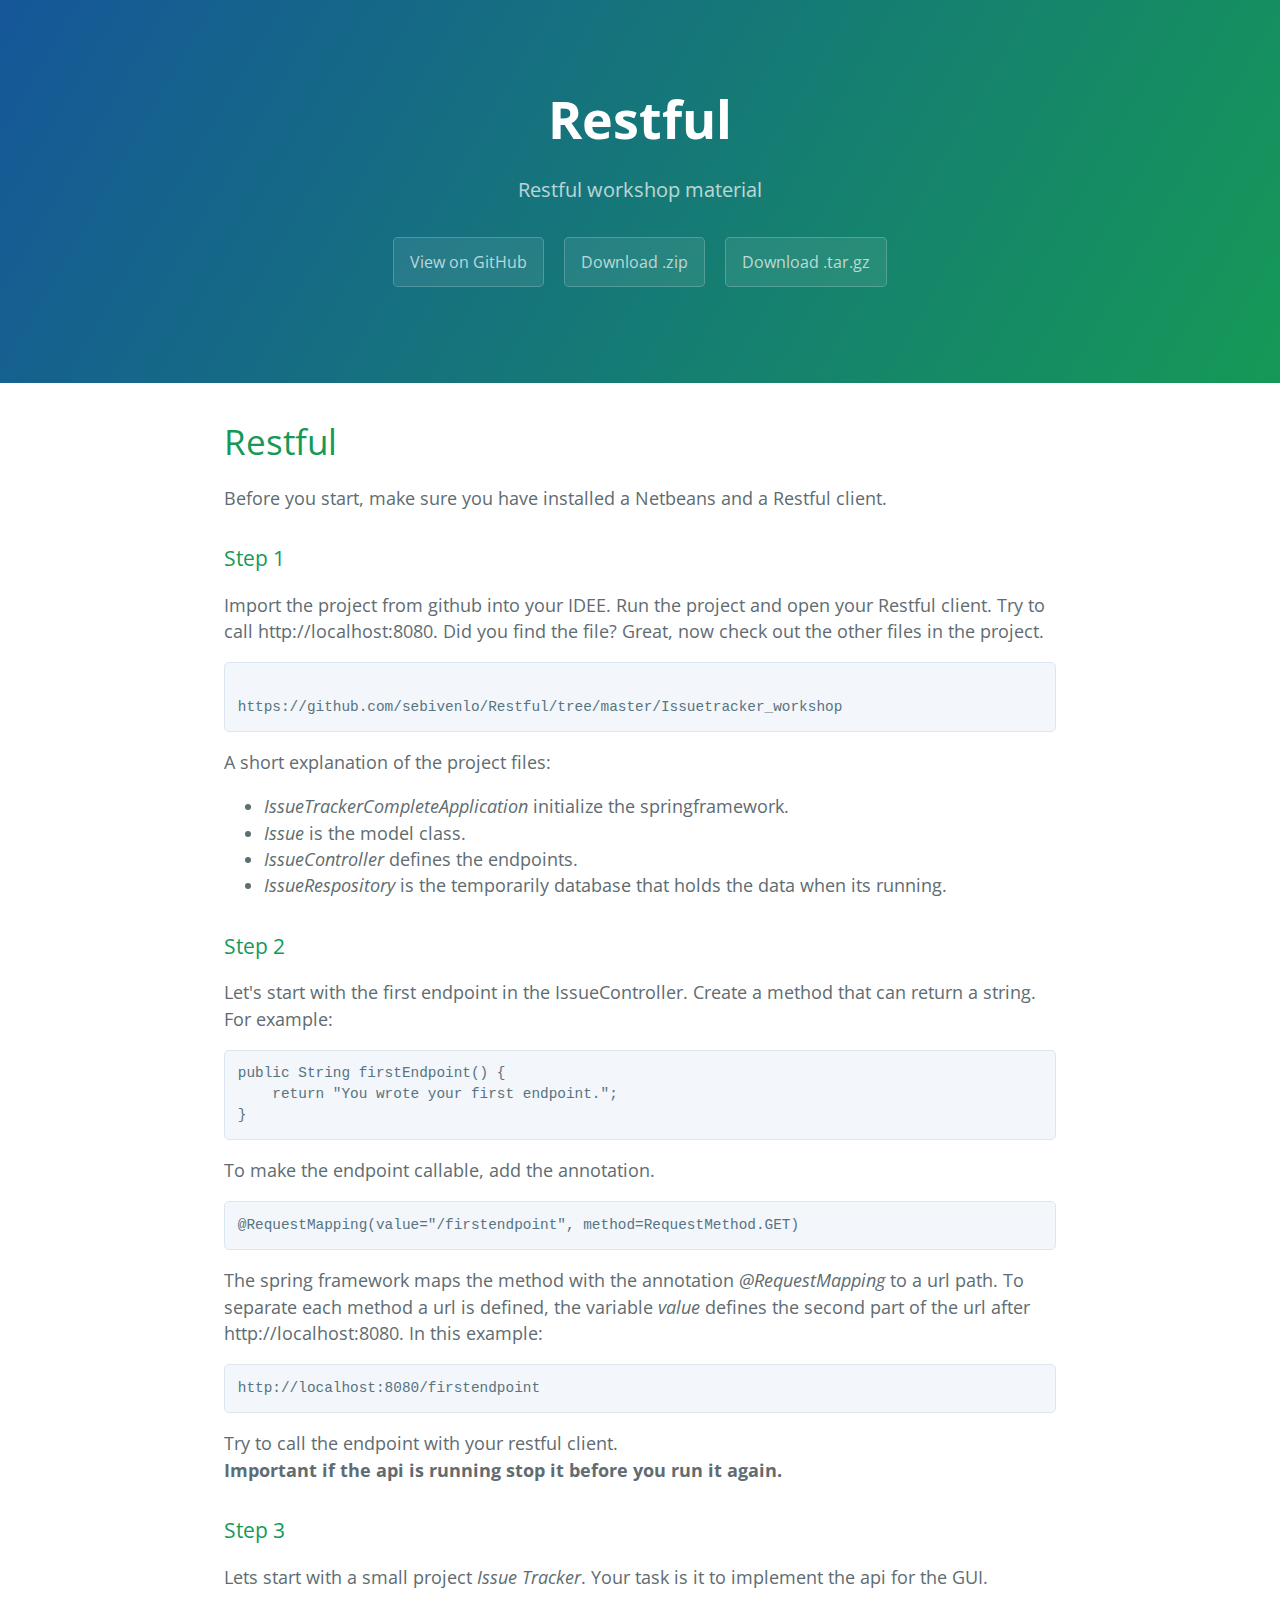
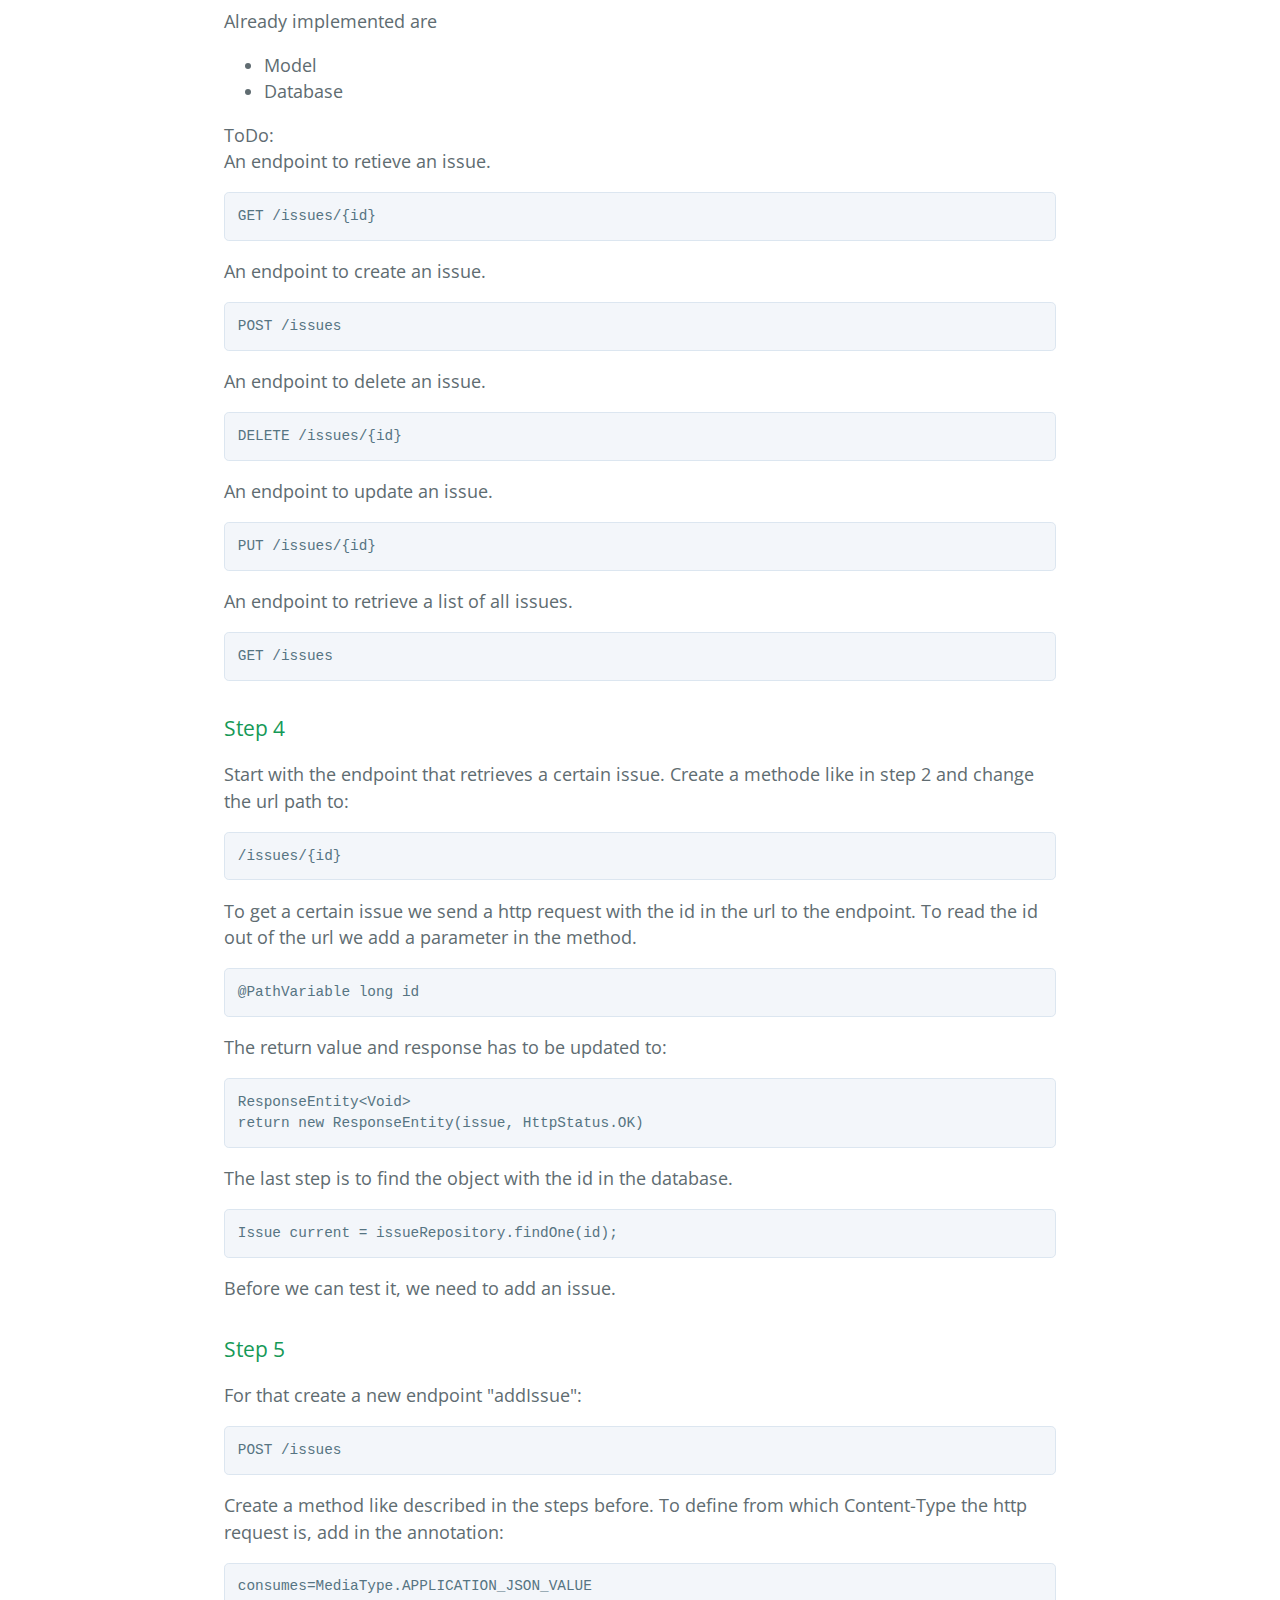
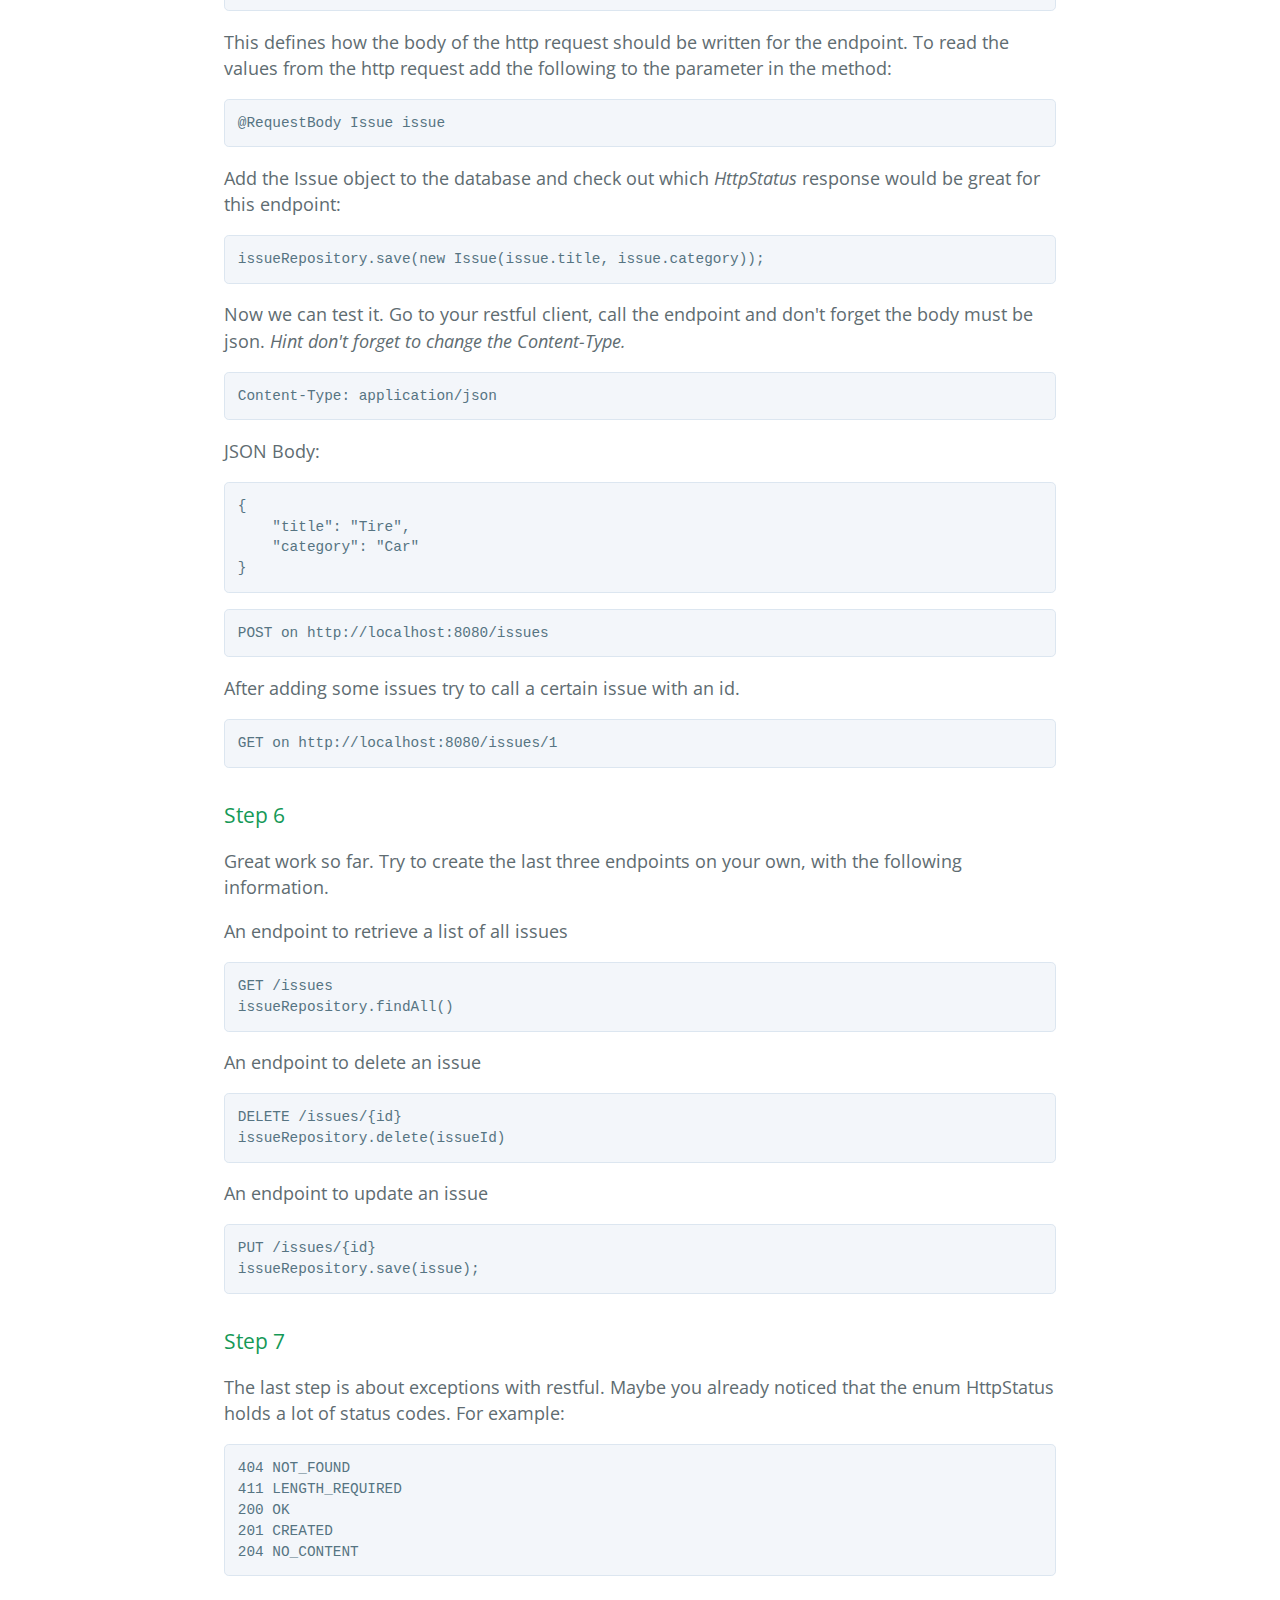
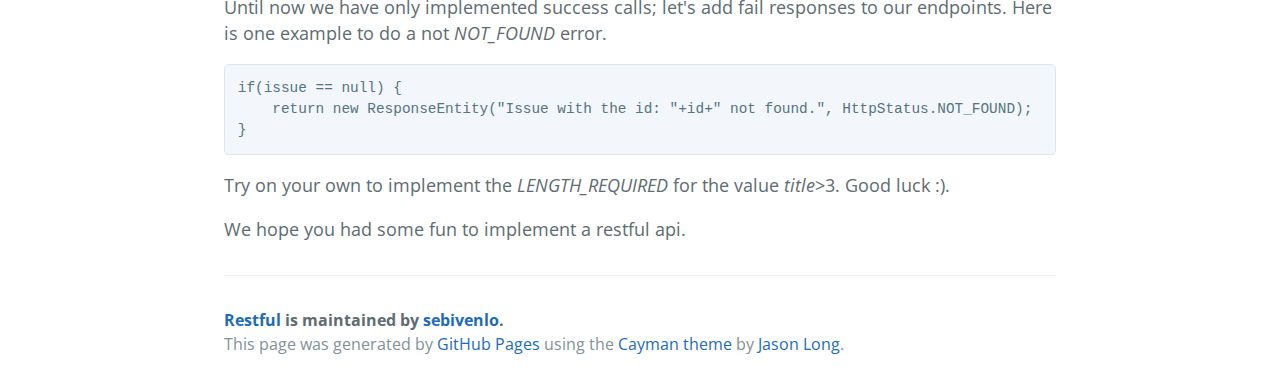
<file: index.html>
<!DOCTYPE html>
<html lang="en-us">
  <head>
    <meta charset="UTF-8">
    <title>Restful by sebivenlo</title>
    <meta name="viewport" content="width=device-width, initial-scale=1">
    <link rel="stylesheet" type="text/css" href="stylesheets/normalize.css" media="screen">
    <link href='https://fonts.googleapis.com/css?family=Open+Sans:400,700' rel='stylesheet' type='text/css'>
    <link rel="stylesheet" type="text/css" href="stylesheets/stylesheet.css" media="screen">
    <link rel="stylesheet" type="text/css" href="stylesheets/github-light.css" media="screen">
  </head>
  <body>
    <section class="page-header">
      <h1 class="project-name">Restful</h1>
      <h2 class="project-tagline">Restful workshop material</h2>
      <a href="https://github.com/sebivenlo/Restful" class="btn">View on GitHub</a>
      <a href="https://github.com/sebivenlo/Restful/zipball/master" class="btn">Download .zip</a>
      <a href="https://github.com/sebivenlo/Restful/tarball/master" class="btn">Download .tar.gz</a>
    </section>

    <section class="main-content">
      <h1>
<a id="restful" class="anchor" href="#restful" aria-hidden="true"><span aria-hidden="true" class="octicon octicon-link"></span></a>Restful</h1>

<p>Before you start, make sure you have installed a Netbeans and a Restful client.</p>

<h3>
<a id="step-1" class="anchor" href="#step-1" aria-hidden="true"><span aria-hidden="true" class="octicon octicon-link"></span></a>Step 1</h3>

<p>Import the project from github into your IDEE. Run the project and open your Restful client. Try to call http://localhost:8080.
Did you find the file? Great, now check out the other files in the project.</p>
<pre><code>
https://github.com/sebivenlo/Restful/tree/master/Issuetracker_workshop
</code></pre>
<p>A short explanation of the project files:</p>
<ul>
<li><em>IssueTrackerCompleteApplication</em> initialize the springframework.</li>
<li><em>Issue</em> is the model class.</li>
<li><em>IssueController</em> defines the endpoints.</li>
<li><em>IssueRespository</em> is the temporarily database that holds the data when its running.</li>
</ul>
<h3>
<a id="step-2" class="anchor" href="#step-2" aria-hidden="true"><span aria-hidden="true" class="octicon octicon-link"></span></a>Step 2</h3>

<p>Let's start with the first endpoint in the IssueController.
Create a method that can return a string. For example:</p>

<pre><code>public String firstEndpoint() {
    return "You wrote your first endpoint.";
}
</code></pre>

<p>To make the endpoint callable, add the annotation.</p>

<pre><code>@RequestMapping(value="/firstendpoint", method=RequestMethod.GET)
</code></pre>

<p>The spring framework maps the method with the annotation <em>@RequestMapping</em> to a url path. To separate each method a url is defined, the variable <em>value</em> defines the second part of the url after http://localhost:8080. 
In this example:</p>

<pre><code>http://localhost:8080/firstendpoint
</code></pre>

<p>Try to call the endpoint with your restful client.<br/>
<strong>Important if the api is running stop it before you run it again.</strong></p>

<h3>
<a id="step-3" class="anchor" href="#step-3" aria-hidden="true"><span aria-hidden="true" class="octicon octicon-link"></span></a>Step 3</h3>

<p>Lets start with a small project <em>Issue Tracker</em>. Your task is it to implement the api for the GUI.</p>

<p>Already implemented are</p>

<ul>
<li>Model</li>
<li>Database</li>
</ul>

<p>ToDo:<br/>
An endpoint to retieve an issue.  </p>

<pre><code>GET /issues/{id} 
</code></pre>

<p>An endpoint to create an issue.   </p>

<pre><code>POST /issues
</code></pre>

<p>An endpoint to delete an issue.                 </p>

<pre><code>DELETE /issues/{id} 
</code></pre>

<p>An endpoint to update an issue.                 </p>

<pre><code>PUT /issues/{id} 
</code></pre>

<p>An endpoint to retrieve a list of all issues.   </p>

<pre><code>GET /issues 
</code></pre>

<h3>
<a id="step-4" class="anchor" href="#step-4" aria-hidden="true"><span aria-hidden="true" class="octicon octicon-link"></span></a>Step 4</h3>

<p>Start with the endpoint that retrieves a certain issue. Create a methode like in step 2 and change the url path to:</p>

<pre><code>/issues/{id}
</code></pre>

<p>To get a certain issue we send a http request with the id in the url to the endpoint. To read the id out of the url we add a parameter in the method.</p>

<pre><code>@PathVariable long id
</code></pre>

<p>The return value and response has to be updated to:</p>

<pre><code>ResponseEntity&lt;Void&gt;
return new ResponseEntity(issue, HttpStatus.OK)
</code></pre>

<p>The last step is to find the object with the id in the database.</p>

<pre><code>Issue current = issueRepository.findOne(id);
</code></pre>

<p>Before we can test it, we need to add an issue.</p>

<h3>
<a id="step-5" class="anchor" href="#step-5" aria-hidden="true"><span aria-hidden="true" class="octicon octicon-link"></span></a>Step 5</h3>

<p>For that create a new endpoint "addIssue":</p>

<pre><code>POST /issues
</code></pre>

<p>Create a method like described in the steps before. To define from which Content-Type the http request is, add in the annotation:</p>

<pre><code>consumes=MediaType.APPLICATION_JSON_VALUE
</code></pre>

<p>This defines how the body of the http request should be written for the endpoint. To read the values from the http request add the following to the parameter in the method:</p>

<pre><code>@RequestBody Issue issue
</code></pre>

<p>Add the Issue object to the database and check out which <em>HttpStatus</em> response would be great for this endpoint:</p>

<pre><code>issueRepository.save(new Issue(issue.title, issue.category));
</code></pre>

<p>Now we can test it. Go to your restful client, call the endpoint and don't forget the body must be json. 
<em>Hint don't forget to change the Content-Type.</em></p>

<pre><code>Content-Type: application/json
</code></pre>

<p>JSON Body:</p>

<pre><code>{
    "title": "Tire",
    "category": "Car"
}
</code></pre>

<pre><code>POST on http://localhost:8080/issues
</code></pre>

<p>After adding some issues try to call a certain issue with an id.</p>

<pre><code>GET on http://localhost:8080/issues/1
</code></pre>

<h3>
<a id="step-6" class="anchor" href="#step-6" aria-hidden="true"><span aria-hidden="true" class="octicon octicon-link"></span></a>Step 6</h3>

<p>Great work so far. Try to create the last three endpoints on your own, with the following information.</p>

<p>An endpoint to retrieve a list of all issues   </p>

<pre><code>GET /issues 
issueRepository.findAll()
</code></pre>

<p>An endpoint to delete an issue                 </p>

<pre><code>DELETE /issues/{id} 
issueRepository.delete(issueId)
</code></pre>

<p>An endpoint to update an issue             </p>

<pre><code>PUT /issues/{id} 
issueRepository.save(issue);
</code></pre>

<h3>
<a id="step-7" class="anchor" href="#step-7" aria-hidden="true"><span aria-hidden="true" class="octicon octicon-link"></span></a>Step 7</h3>

<p>The last step is about exceptions with restful. Maybe you already noticed that the enum HttpStatus holds a lot of status codes. For example: </p>

<pre><code>404 NOT_FOUND
411 LENGTH_REQUIRED
200 OK
201 CREATED
204 NO_CONTENT
</code></pre>

<p>Until now we have only implemented success calls; let's add fail responses to our endpoints. Here is one example to do a not <em>NOT_FOUND</em> error. </p>

<pre><code>if(issue == null) {
    return new ResponseEntity("Issue with the id: "+id+" not found.", HttpStatus.NOT_FOUND);
}
</code></pre>

      <p>Try on your own to implement the <em>LENGTH_REQUIRED</em> for the value <em>title</em>&gt;3.
Good luck :).</p>

<p>We hope you had some fun to implement a restful api.</p>

      <footer class="site-footer">
        <span class="site-footer-owner"><a href="https://github.com/sebivenlo/Restful">Restful</a> is maintained by <a href="https://github.com/sebivenlo">sebivenlo</a>.</span>

        <span class="site-footer-credits">This page was generated by <a href="https://pages.github.com">GitHub Pages</a> using the <a href="https://github.com/jasonlong/cayman-theme">Cayman theme</a> by <a href="https://twitter.com/jasonlong">Jason Long</a>.</span>
      </footer>

    </section>

  
  </body>
</html>
</file>
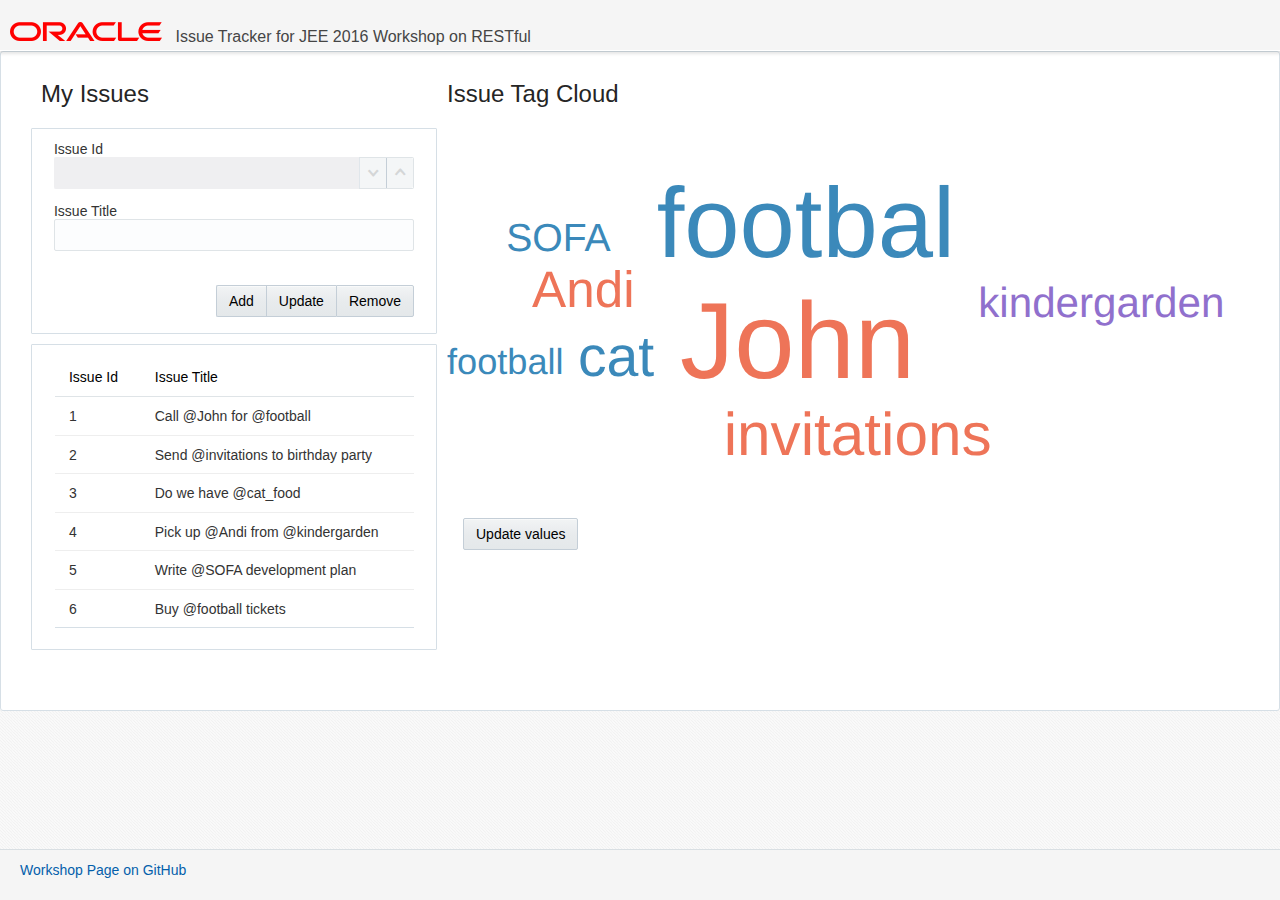
<file: Issuetracker_workshop/issuetracker-frontend/index.html>
<!DOCTYPE html>
<html lang="en">
    <head>
        <meta charset="utf-8">

        <title>Issue Tracker for JEE 2016 Workshop on RESTful</title>

        <link rel="stylesheet" href="css/libs/oj/v2.2.0/alta/oj-alta-min.css" type="text/css"/>
        <link rel="stylesheet" href="css/styles.css" type="text/css"/>

        <script data-main="js/main" src="js/libs/require/require.js"></script>
    </head>

    <body>
        <div id="globalBody">
            <header>
                <div id="divBrandBar" class="demo-brand-bar short">
                    <div class="oj-flex oj-flex-items-pad">
                        <div id="divHeaderContainer" class="oj-flex-item oj-sm-12 oj-md-12 demo-container demo-brand-container page-padding">                        
                            <a id="aBranding" class="demo-branding" href="#">
                                <img class="demo-logo" alt="Oracle" src="css/images/t.gif"/>
                                <span id="spanProductName">Issue Tracker for JEE 2016 Workshop on RESTful</span>
                            </a>
                        </div>
                    </div>
                </div>
            </header>

            <div class="oj-flex oj-flex-items-pad">
                <div id="mainContent" class="oj-flex-item oj-sm-12 oj-md-12 demo-page-content-area page-padding">
                    <div class="page-padding">
                        <div class="demo-grid-sizes demo-flex-display">
                            <div class="oj-flex oj-flex-items-pad">
                                <div id="issueListWrapper" class="oj-sm-4 oj-flex-item">
                                    <div class="oj-flex oj-flex-items-pad">
                                        <div class="oj-sm-12 oj-flex-item">
                                            <h2>My Issues</h2>
                                        </div>
                                    </div>

                                    <div class="oj-panel oj-margin oj-flex oj-flex-items-pad">
                                        <div class="oj-sm-12 oj-flex-item">
                                            <div class="oj-flex oj-flex-items-pad">
                                                <div class="oj-flex-item deprecated-col-default-width">
                                                    <label for="spinnercontrol">Issue Id</label>
                                                </div>

                                                <div class="oj-flex-item deprecated-col-default-width">
                                                    <input id="issueIdInput"
                                                           data-bind="ojComponent: {
                                                           component: 'ojInputNumber',
                                                           max: 2000, min: 0, step: 1, value: inputIssueId, disabled: true, rootAttributes: {style:'max-width:100%'}}"/>
                                                </div>
                                            </div>

                                            <div class="oj-flex oj-flex-items-pad" style="margin-top: 10px;">
                                                <div class="oj-flex-item deprecated-col-default-width">
                                                    <label for="inputcontrol">Issue Title</label>
                                                </div>

                                                <div class="oj-flex-item deprecated-col-default-width">
                                                    <input id="issueTitleInput"
                                                           data-bind="ojComponent: {
                                                           component: 'ojInputText', 
                                                           value: inputIssueTitle, rootAttributes: {style:'max-width:100%'}}"/>
                                                </div>
                                            </div>

                                            <div class="oj-flex oj-flex-items-pad" style="margin-top: 30px;">
                                                <div class="oj-flex oj-sm-flex-items-initial oj-sm-justify-content-flex-end oj-flex-item deprecated-col-default-width">
                                                    <div data-bind="ojComponent: {component: 'ojButtonset'}">
                                                        <button id="addbutton"
                                                                data-bind="click: addIssue, 
                                                                ojComponent: { component: 'ojButton', label: 'Add' }">
                                                        </button>
                                                        <button id="updateButton"
                                                                data-bind="click: updateIssue, 
                                                                ojComponent: { component: 'ojButton', label: 'Update' }">
                                                        </button>
                                                        <button id="removeButton"
                                                                data-bind="click: removeIssue, 
                                                                ojComponent: { component: 'ojButton', label: 'Remove' }">
                                                        </button>
                                                    </div>
                                                </div>
                                            </div>
                                        </div>
                                    </div>

                                    <div class="oj-panel oj-margin oj-flex oj-flex-items-pad" style="padding-bottom: 20px;">
                                        <div class="oj-sm-12 oj-flex-item">
                                            <table id="issueList" summary="Issue List" aria-label="Issue List"
                                                   data-bind="ojComponent: {component: 'ojTable', 
                                                   data: datasource,
                                                   columnsDefault: {sortable: 'none'}, 
                                                   columns: [{headerText: 'Issue Id', field: 'id'},
                                                             {headerText: 'Issue Title', field: 'title'}], rootAttributes: {style:'width:100%'}}">
                                            </table>
                                        </div>
                                    </div>
                                </div>

                                <div class="oj-sm-8 oj-flex-item">
                                    <div id='tagCloudWrapper'>
                                        <h2>Issue Tag Cloud</h2>
                                      
                                        <div id="tagcloud1" data-bind="ojComponent:{
                                            component: 'ojTagCloud',
                                            layout: 'cloud',
                                            animationOnDisplay: 'auto',
                                            animationOnDataChange: 'auto',
                                            items: tags
                                        }"
                                        style="clear:left;width:100%;height:400px;">
                                        </div>

                                        <div style="width:100%;">
                                            <div style="padding-left:16px; display:inline-block">
                                                <button id= "button1" aria-controls="tagcloud1" data-bind="click: valueButtonClick, ojComponent: {component: 'ojButton', label: 'Update values'}"></button>
                                            </div>
                                            <!--
                                            <div style="padding-left:16px; display:inline-block">
                                                <button id= "button2" aria-controls="tagcloud1" data-bind="click: colorButtonClick, ojComponent: {component: 'ojButton', label: 'Update colors'}"></button>
                                            </div>
                                            <div style="padding-left:16px; display:inline-block">
                                                <button id= "button3" aria-controls="tagcloud1" data-bind="click: itemButtonClick, ojComponent: {component: 'ojButton', label: 'Add/Remove item'}"></button>
                                            </div>
                                            -->
                                        </div>
                                    </div>
                                </div>
                            </div>
                        </div>
                    </div>
                </div>
            </div>

            <footer class="oj-helper-clearfix">
                <div class="oj-flex oj-flex-items-pad">
                    <div id="footerContent" class="page-margin">
                        <ul class="footerLinks">
                            <li><a href="http://sebivenlo.github.io/Restful">Workshop Page on GitHub</a></li>
                        </ul>
                    </div>
                </div>
            </footer>
        </div>
    </body>
</html>
</file>
<file: stylesheets/stylesheet.css>
* {
  box-sizing: border-box; }

body {
  padding: 0;
  margin: 0;
  font-family: "Open Sans", "Helvetica Neue", Helvetica, Arial, sans-serif;
  font-size: 16px;
  line-height: 1.5;
  color: #606c71; }

a {
  color: #1e6bb8;
  text-decoration: none; }
  a:hover {
    text-decoration: underline; }

.btn {
  display: inline-block;
  margin-bottom: 1rem;
  color: rgba(255, 255, 255, 0.7);
  background-color: rgba(255, 255, 255, 0.08);
  border-color: rgba(255, 255, 255, 0.2);
  border-style: solid;
  border-width: 1px;
  border-radius: 0.3rem;
  transition: color 0.2s, background-color 0.2s, border-color 0.2s; }
  .btn + .btn {
    margin-left: 1rem; }

.btn:hover {
  color: rgba(255, 255, 255, 0.8);
  text-decoration: none;
  background-color: rgba(255, 255, 255, 0.2);
  border-color: rgba(255, 255, 255, 0.3); }

@media screen and (min-width: 64em) {
  .btn {
    padding: 0.75rem 1rem; } }

@media screen and (min-width: 42em) and (max-width: 64em) {
  .btn {
    padding: 0.6rem 0.9rem;
    font-size: 0.9rem; } }

@media screen and (max-width: 42em) {
  .btn {
    display: block;
    width: 100%;
    padding: 0.75rem;
    font-size: 0.9rem; }
    .btn + .btn {
      margin-top: 1rem;
      margin-left: 0; } }

.page-header {
  color: #fff;
  text-align: center;
  background-color: #159957;
  background-image: linear-gradient(120deg, #155799, #159957); }

@media screen and (min-width: 64em) {
  .page-header {
    padding: 5rem 6rem; } }

@media screen and (min-width: 42em) and (max-width: 64em) {
  .page-header {
    padding: 3rem 4rem; } }

@media screen and (max-width: 42em) {
  .page-header {
    padding: 2rem 1rem; } }

.project-name {
  margin-top: 0;
  margin-bottom: 0.1rem; }

@media screen and (min-width: 64em) {
  .project-name {
    font-size: 3.25rem; } }

@media screen and (min-width: 42em) and (max-width: 64em) {
  .project-name {
    font-size: 2.25rem; } }

@media screen and (max-width: 42em) {
  .project-name {
    font-size: 1.75rem; } }

.project-tagline {
  margin-bottom: 2rem;
  font-weight: normal;
  opacity: 0.7; }

@media screen and (min-width: 64em) {
  .project-tagline {
    font-size: 1.25rem; } }

@media screen and (min-width: 42em) and (max-width: 64em) {
  .project-tagline {
    font-size: 1.15rem; } }

@media screen and (max-width: 42em) {
  .project-tagline {
    font-size: 1rem; } }

.main-content :first-child {
  margin-top: 0; }
.main-content img {
  max-width: 100%; }
.main-content h1, .main-content h2, .main-content h3, .main-content h4, .main-content h5, .main-content h6 {
  margin-top: 2rem;
  margin-bottom: 1rem;
  font-weight: normal;
  color: #159957; }
.main-content p {
  margin-bottom: 1em; }
.main-content code {
  padding: 2px 4px;
  font-family: Consolas, "Liberation Mono", Menlo, Courier, monospace;
  font-size: 0.9rem;
  color: #383e41;
  background-color: #f3f6fa;
  border-radius: 0.3rem; }
.main-content pre {
  padding: 0.8rem;
  margin-top: 0;
  margin-bottom: 1rem;
  font: 1rem Consolas, "Liberation Mono", Menlo, Courier, monospace;
  color: #567482;
  word-wrap: normal;
  background-color: #f3f6fa;
  border: solid 1px #dce6f0;
  border-radius: 0.3rem; }
  .main-content pre > code {
    padding: 0;
    margin: 0;
    font-size: 0.9rem;
    color: #567482;
    word-break: normal;
    white-space: pre;
    background: transparent;
    border: 0; }
.main-content .highlight {
  margin-bottom: 1rem; }
  .main-content .highlight pre {
    margin-bottom: 0;
    word-break: normal; }
.main-content .highlight pre, .main-content pre {
  padding: 0.8rem;
  overflow: auto;
  font-size: 0.9rem;
  line-height: 1.45;
  border-radius: 0.3rem; }
.main-content pre code, .main-content pre tt {
  display: inline;
  max-width: initial;
  padding: 0;
  margin: 0;
  overflow: initial;
  line-height: inherit;
  word-wrap: normal;
  background-color: transparent;
  border: 0; }
  .main-content pre code:before, .main-content pre code:after, .main-content pre tt:before, .main-content pre tt:after {
    content: normal; }
.main-content ul, .main-content ol {
  margin-top: 0; }
.main-content blockquote {
  padding: 0 1rem;
  margin-left: 0;
  color: #819198;
  border-left: 0.3rem solid #dce6f0; }
  .main-content blockquote > :first-child {
    margin-top: 0; }
  .main-content blockquote > :last-child {
    margin-bottom: 0; }
.main-content table {
  display: block;
  width: 100%;
  overflow: auto;
  word-break: normal;
  word-break: keep-all; }
  .main-content table th {
    font-weight: bold; }
  .main-content table th, .main-content table td {
    padding: 0.5rem 1rem;
    border: 1px solid #e9ebec; }
.main-content dl {
  padding: 0; }
  .main-content dl dt {
    padding: 0;
    margin-top: 1rem;
    font-size: 1rem;
    font-weight: bold; }
  .main-content dl dd {
    padding: 0;
    margin-bottom: 1rem; }
.main-content hr {
  height: 2px;
  padding: 0;
  margin: 1rem 0;
  background-color: #eff0f1;
  border: 0; }

@media screen and (min-width: 64em) {
  .main-content {
    max-width: 64rem;
    padding: 2rem 6rem;
    margin: 0 auto;
    font-size: 1.1rem; } }

@media screen and (min-width: 42em) and (max-width: 64em) {
  .main-content {
    padding: 2rem 4rem;
    font-size: 1.1rem; } }

@media screen and (max-width: 42em) {
  .main-content {
    padding: 2rem 1rem;
    font-size: 1rem; } }

.site-footer {
  padding-top: 2rem;
  margin-top: 2rem;
  border-top: solid 1px #eff0f1; }

.site-footer-owner {
  display: block;
  font-weight: bold; }

.site-footer-credits {
  color: #819198; }

@media screen and (min-width: 64em) {
  .site-footer {
    font-size: 1rem; } }

@media screen and (min-width: 42em) and (max-width: 64em) {
  .site-footer {
    font-size: 1rem; } }

@media screen and (max-width: 42em) {
  .site-footer {
    font-size: 0.9rem; } }
</file>
<file: stylesheets/github-light.css>
/*
The MIT License (MIT)

Copyright (c) 2016 GitHub, Inc.

Permission is hereby granted, free of charge, to any person obtaining a copy
of this software and associated documentation files (the "Software"), to deal
in the Software without restriction, including without limitation the rights
to use, copy, modify, merge, publish, distribute, sublicense, and/or sell
copies of the Software, and to permit persons to whom the Software is
furnished to do so, subject to the following conditions:

The above copyright notice and this permission notice shall be included in all
copies or substantial portions of the Software.

THE SOFTWARE IS PROVIDED "AS IS", WITHOUT WARRANTY OF ANY KIND, EXPRESS OR
IMPLIED, INCLUDING BUT NOT LIMITED TO THE WARRANTIES OF MERCHANTABILITY,
FITNESS FOR A PARTICULAR PURPOSE AND NONINFRINGEMENT. IN NO EVENT SHALL THE
AUTHORS OR COPYRIGHT HOLDERS BE LIABLE FOR ANY CLAIM, DAMAGES OR OTHER
LIABILITY, WHETHER IN AN ACTION OF CONTRACT, TORT OR OTHERWISE, ARISING FROM,
OUT OF OR IN CONNECTION WITH THE SOFTWARE OR THE USE OR OTHER DEALINGS IN THE
SOFTWARE.

*/

.pl-c /* comment */ {
  color: #969896;
}

.pl-c1 /* constant, variable.other.constant, support, meta.property-name, support.constant, support.variable, meta.module-reference, markup.raw, meta.diff.header */,
.pl-s .pl-v /* string variable */ {
  color: #0086b3;
}

.pl-e /* entity */,
.pl-en /* entity.name */ {
  color: #795da3;
}

.pl-smi /* variable.parameter.function, storage.modifier.package, storage.modifier.import, storage.type.java, variable.other */,
.pl-s .pl-s1 /* string source */ {
  color: #333;
}

.pl-ent /* entity.name.tag */ {
  color: #63a35c;
}

.pl-k /* keyword, storage, storage.type */ {
  color: #a71d5d;
}

.pl-s /* string */,
.pl-pds /* punctuation.definition.string, string.regexp.character-class */,
.pl-s .pl-pse .pl-s1 /* string punctuation.section.embedded source */,
.pl-sr /* string.regexp */,
.pl-sr .pl-cce /* string.regexp constant.character.escape */,
.pl-sr .pl-sre /* string.regexp source.ruby.embedded */,
.pl-sr .pl-sra /* string.regexp string.regexp.arbitrary-repitition */ {
  color: #183691;
}

.pl-v /* variable */ {
  color: #ed6a43;
}

.pl-id /* invalid.deprecated */ {
  color: #b52a1d;
}

.pl-ii /* invalid.illegal */ {
  color: #f8f8f8;
  background-color: #b52a1d;
}

.pl-sr .pl-cce /* string.regexp constant.character.escape */ {
  font-weight: bold;
  color: #63a35c;
}

.pl-ml /* markup.list */ {
  color: #693a17;
}

.pl-mh /* markup.heading */,
.pl-mh .pl-en /* markup.heading entity.name */,
.pl-ms /* meta.separator */ {
  font-weight: bold;
  color: #1d3e81;
}

.pl-mq /* markup.quote */ {
  color: #008080;
}

.pl-mi /* markup.italic */ {
  font-style: italic;
  color: #333;
}

.pl-mb /* markup.bold */ {
  font-weight: bold;
  color: #333;
}

.pl-md /* markup.deleted, meta.diff.header.from-file */ {
  color: #bd2c00;
  background-color: #ffecec;
}

.pl-mi1 /* markup.inserted, meta.diff.header.to-file */ {
  color: #55a532;
  background-color: #eaffea;
}

.pl-mdr /* meta.diff.range */ {
  font-weight: bold;
  color: #795da3;
}

.pl-mo /* meta.output */ {
  color: #1d3e81;
}
</file>
<file: Issuetracker_workshop/issuetracker-frontend/css/styles.css>
html, body {
  height : 100%;
}

#globalBody {
  position : relative;  
  min-height : 100%;
}

#mainContent /* id of the content section */ {
  padding-bottom: 50px;   /* equal to the height of the footer */
}


/* gray bar at top of page containing branding, global nav, app nav */                
.demo-brand-bar {
    background-color: #f5f5f5; 
    border-bottom: 1px solid #ffffff;
    box-shadow: 0 3px 3px rgba(0, 0, 0, 0.1);
    /* margin-bottom: 10px; */
    position: relative; 
    width: 100%; 
    z-index: 500; /* use ui-front instead? */
}  

/* with border-box, container really should be 89px */
.demo-brand-bar.tall,
.demo-brand-bar.tall .demo-brand-container {
    height: 90px;  
}

/* logo + product name */
.demo-branding {
    display: block;
    float: left;
    font-family: "Helvetica Neue", Helvetica, Arial, sans-serif; /* todo: remove */
    font-size: 18px;          
    margin-right: 30px;
    margin-top: 35px;
}

.demo-branding,
.demo-branding:hover,
.demo-branding:visited,
.demo-branding:active {
    color: #454545;         
    cursor: default;
    font-weight: normal;
    text-decoration: none;
}

/* logo */
.demo-logo {                        
    background: url(images/oracle_logo_lrg.png) no-repeat;
    cursor: pointer;  
    display: inline;
    height: 21px;
    margin-right: 8px;
    margin-top: 3px;
    min-width: 153px; 
    width: 153px;
}

/* SHORT
styles for branding bar with no application navigator */

/* with border-box, container really should be 34px */
.demo-brand-bar.short,
.demo-brand-bar.short .demo-brand-container {
    height: 50px;
}

.demo-brand-bar.short .demo-branding {
    font-size: 16px;
    margin-top: 8px;
}

/* to bypass the show-for-small visibility inheritance on app-nav */
.demo-brand-bar.short .demo-carousel-nav {
    display: none;
}


/* CONTAINERS */

/* base class */
.demo-container {
    display: block;
    position: relative;
}

/* outermost page content containers */
/* override foundation grid default padding */
.demo-page-container,
.oj-row .oj-col.demo-page-container {
    padding: 0px 20px 10px 20px;
}

.demo-page-content-area {
    background: #ffffff;
    border-radius: 3px;
    border: 1px solid #d6dfe6;
    /* margin: 10px; */
    min-height: 100%;
}


/* Styling for footer */
#pageFooter {
}

footer {
  
  position:absolute; /* relative to the #globalBody div */ 
  bottom:0;
  left: 0;
  height : 50px;
  border-top : 1px solid #d9dfe3;
  width: 100%;
  background-color: #f5f5f5; 
  max-height: 50px;
}

.footerText {
  font-size:11px;
  font-family: "Helvetica Neue", Helvetica, Arial, sans-serif;
  color: #454545;
}

#footerContent {
  float: left;
}

#footerContent ul {
  padding-left : 0px;
}

#footerContent li {
  list-style: none;
  float : left;
  display : inline-block;
  margin-right: 5px;
  margin-left : 0px;
  padding-right : 5px;
  border-right : 1px solid #d9dfe3;
}

#footerContent li:last-child {
  border-right : none;
}

/* global page box specs */

.page-padding {
  padding-right : 20px;
  padding-left : 20px;  
  padding-top: 10px;
}

.page-margin {
  margin-right : 20px;
  margin-left : 20px;  
}

.page-content-box {
  padding : 10px 30px 10px 30px; 
  margin-top : 10px;
  margin-bottom : 10px;
}

.oj-dvt-datatip {
  display: none !important;
}
</file>
